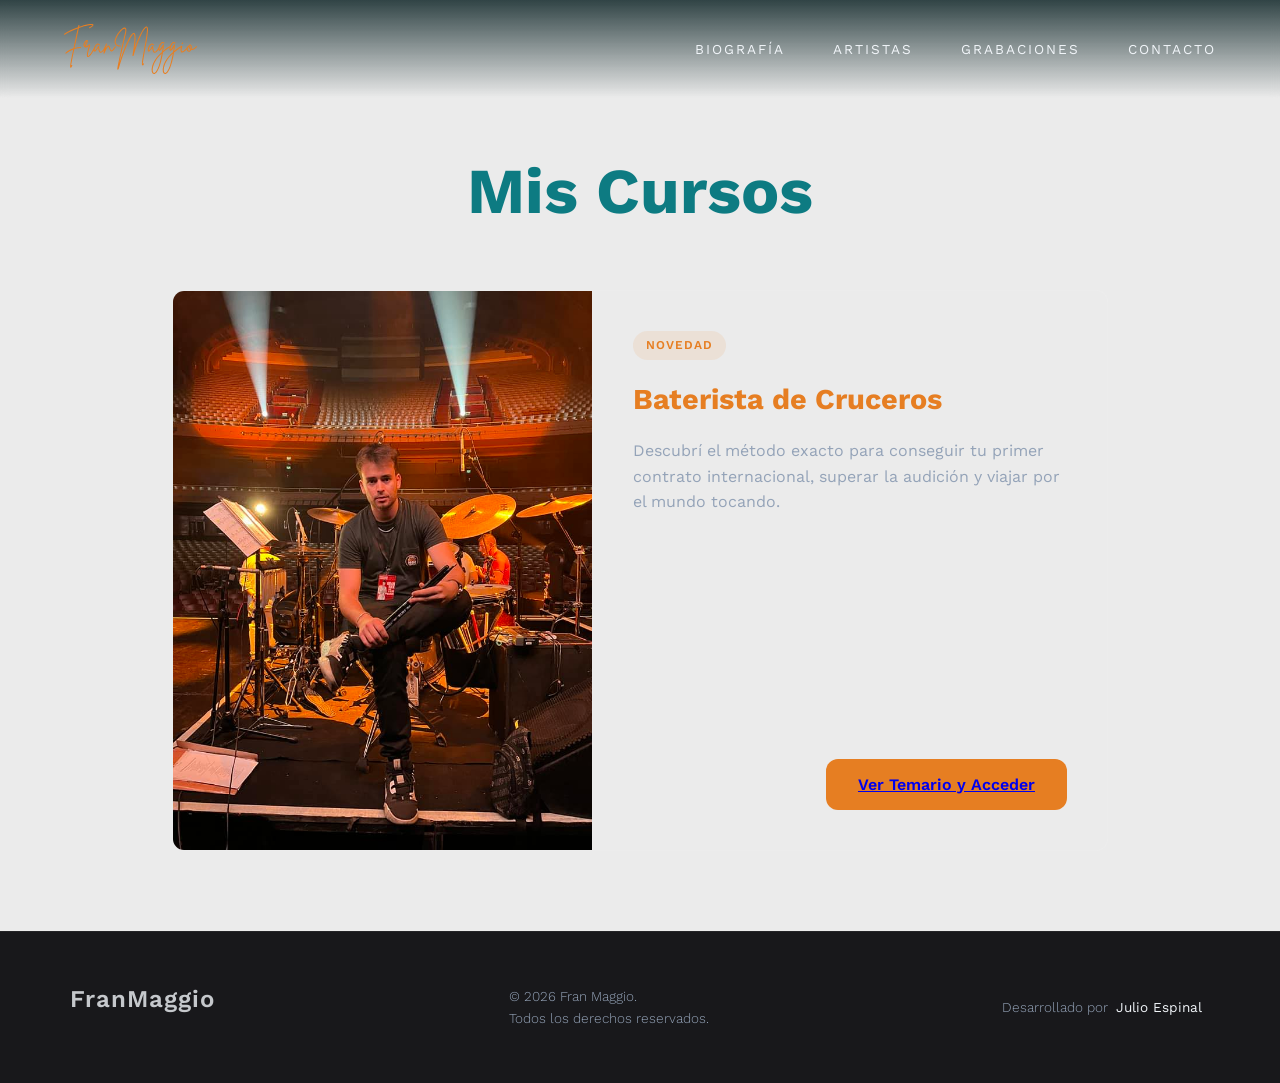
<file: cursos.html>
<!DOCTYPE html>
<html lang="es">

<head>
    <meta charset="UTF-8">
    <meta name="viewport" content="width=device-width, initial-scale=1.0">
    <title>Cursos - Fran Maggio | Drummer</title>
    <link rel="preconnect" href="https://fonts.googleapis.com">
    <link href="https://fonts.googleapis.com/css2?family=Work+Sans:wght@300;400;600;900&display=swap" rel="stylesheet">
    <link rel="stylesheet" href="css/variables.css">
    <link rel="stylesheet" href="css/style.css">
    <link rel="stylesheet" href="css/components.css">
</head>

<body class="bg-dark text-light">

    <nav class="nav-main">
        <div class="logo">
            <img src="/assets/img/fran_logo.svg" alt="Logo">
        </div>
        <button id="hamburger-btn" class="hamburger-btn">
            <span></span>
            <span></span>
            <span></span>
        </button>

        <ul id="nav-links">
            <li><a href="/index.html#bio" style="font-weight: 400;">Biografía</a></li>
            <li><a href="/index.html#artistas" style="font-weight: 400;">Artistas</a></li>
            <li><a href="/index.html#grabaciones" style="font-weight: 400;">Grabaciones</a></li>
            <li><a href="/index.html#contacto" style="font-weight: 400;">Contacto</a></li>
        </ul>
    </nav>

    <main>
        <section class="page-section">
            <div class="container-center">
                <h1 class="font-work"
                    style="text-align: center; margin-top: 2rem; margin-bottom: 3rem; font-size: clamp(2.5rem, 6vw, 4rem); color:var(--primary-light)">Mis Cursos
                </h1>

                <div class="courses-grid">

                    <div class="course-card">
                        <img src="assets/img/fran-6.jpg" alt="Curso de Baterista en Cruceros"
                            class="course-img">
                        <div class="course-info">
                            <span class="course-badge">Novedad</span>
                            <h3 style="color: var(--accent)">Baterista de Cruceros</h3>
                            <p>Descubrí el método exacto para conseguir tu primer contrato internacional, superar la
                                audición y viajar por el mundo tocando.</p>
                            <a href="/cursos/baterista-cruceros-internacional.html" class="btn-accent" target="_blank"
                                style="text-align: center; margin-top: auto;">Ver Temario y Acceder</a>
                        </div>
                    </div>

                </div>
            </div>
        </section>
    </main>
        <footer class="site-footer">
        <div class="footer-content">
            <div class="footer-brand">
                <div class="footer-logo font-work">FranMaggio</div>
                <div class="footer-socials">
                    <a href="https://www.facebook.com/francisco.maggio.1998" target="_blank" aria-label="Facebook"><i
                            class='bx bxl-facebook-circle'></i></a>
                    <a href="https://www.instagram.com/fmadrum/" target="_blank" aria-label="Instagram"><i
                            class='bx bxl-instagram'></i></a>
                    <a href="https://www.youtube.com/@franciscomaggio6990" target="_blank" aria-label="Youtube"><i class='bx bxl-youtube'></i></a>
                </div>
            </div>

            <div class="footer-copy">
                &copy; <span id="current-year"></span> Fran Maggio.<br>Todos los derechos reservados.
            </div>

            <div class="footer-credits">
                Desarrollado por
                <a href="https://api.whatsapp.com/send?phone=542234257146&text=%C2%A1Hola%2C%20Juli!%20Tengo%20inter%C3%A9s%20en%20tus%20servicios%20de%20desarrollador.%20%C2%BFPodr%C3%A9%20comentarte%20mi%20proyecto%3F"
                    target="_blank" class="dev-link">Julio Espinal</a>
                <a href="https://github.com/juliespinal" target="_blank" aria-label="GitHub de Julio Espinal" class="dev-github">
                    <i class='bx bxl-github'></i>
                </a>
            </div>
        </div>
    </footer>

    <script src="js/main.js"></script>
</file>
<file: css/variables.css>
:root {
    /* Paleta Principal */
    --primary: #085358;
    --primary-dark: #042C2F;
    /*--primary-dark: #ececec;*/
    --primary-light: #0d7b82;
    /* Variante sugerida */
    --accent: #E67E22;
    /* Naranja Cobrizo */
    --accent-glow: rgba(230, 126, 34, 0.3);

    /* Neutros */
    /*--bg-dark: #021a1c;*/
    --bg-dark: #ebebeb;
    --text-light: #F1F5F9;
    --text-muted: #94a3b8;

    /* Containers (Tus medidas) */
    --container-md: 720px;
    --container-lg: 960px;
    --container-xl: 1140px;
    --container-xxl: 1320px;
    --container-xxxl: 1520px;

    /* Tipografía */
    --font-main: 'Work Sans', sans-serif;
    --font-weight-bold: 600;
}

/* Reset básico */
* {
    margin: 0;
    padding: 0;
    box-sizing: border-box;
}

body {
    background-color: var(--bg-dark);
    color: var(--text-light);
    font-family: var(--font-main);
    line-height: 1.6;
    overflow-x: hidden;
    -webkit-font-smoothing: antialiased;
}

strong {
  font-weight: var(--font-weight-bold);
}

/* Lógica de Contenedores Asimétricos */
.container-left, .container-right {
    width: 100%;
    /* clamp(mínimo, ideal fluido, máximo) */
    padding-left: clamp(1rem, 5vw, 2rem);
    padding-right: clamp(1rem, 5vw, 2rem);
}

/* 2. Regla de "Empuje" desde el centro (A partir de Tablet) */
@media (min-width: 768px) {
    .container-left {
        /* Empuja el límite derecho hasta el centro de la pantalla (+ un margen de aire) */
        padding-right: calc(50% + 3rem); 
    }
    
    .container-right {
        /* Empuja el límite izquierdo desde el centro de la pantalla (+ un margen de aire) */
        padding-left: calc(50% + 3rem); 
    }
}

/* 3. Ajuste del borde exterior con la grilla (Alineación con el Logo) */
@media (min-width: 768px) {
    .container-left { padding-left: calc(50% - (var(--container-md) / 2)); }
    .container-right { padding-right: calc(50% - (var(--container-md) / 2)); }
}

@media (min-width: 992px) {
    .container-left { padding-left: calc(50% - (var(--container-lg) / 2)); }
    .container-right { padding-right: calc(50% - (var(--container-lg) / 2)); }
}

@media (min-width: 1200px) {
    .container-left { padding-left: calc(50% - (var(--container-xl) / 2)); }
    .container-right { padding-right: calc(50% - (var(--container-xl) / 2)); }
}

@media (min-width: 1400px) {
    .container-left { padding-left: calc(50% - (var(--container-xxl) / 2)); }
    .container-right { padding-right: calc(50% - (var(--container-xxl) / 2)); }
}

@media (min-width: 1600px) {
    .container-left { padding-left: calc(50% - (var(--container-xxxl) / 2)); }
    .container-right { padding-right: calc(50% - (var(--container-xxxl) / 2)); }
}
</file>
<file: css/style.css>
body {
    background-color: var(--bg-dark);
    color: var(--text-light);
    font-family: var(--font-main);
    line-height: 1.6;
    /*overflow: hidden;*/
    /* AGREGÁ ESTO: Se activará por JS en splash.js */
    -webkit-font-smoothing: antialiased;
}

.logo img {
    height: 50px;
    width: auto;
    display: block;
    margin: 0 auto;
}

/* --- NAVEGACIÓN PRINCIPAL --- */
.nav-main {
    position: fixed;
    top: 0;
    width: 100%;
    padding: 1.5rem 4rem;
    display: flex;
    justify-content: space-between;
    align-items: center;
    z-index: 100;
    background: linear-gradient(to bottom, rgba(2, 26, 28, 0.8), transparent);
    backdrop-filter: blur(5px);
}

.nav-main ul {
    display: flex;
    list-style: none;
    gap: 3rem;
}

.nav-main a {
    color: var(--text-light);
    text-decoration: none;
    font-weight: 300;
    text-transform: uppercase;
    letter-spacing: 2px;
    font-size: 0.85rem;
    transition: color 0.3s;
}

.nav-main a:hover {
    color: var(--accent);
}

/* --- SIDE DOT NAVIGATION --- */
.side-dots {
    position: fixed;
    right: 40px;
    bottom: 40px;
    /* Cambiamos top:50% por bottom */
    display: flex;
    flex-direction: column;
    gap: 15px;
    /* Un poco más apretado */
    z-index: 200;
}

.dot {
    width: 8px;
    /* Más chiquito como pediste */
    height: 8px;
    border: 1px solid var(--accent);
    border-radius: 50%;
    position: relative;
    transition: all 0.3s ease;
    background: transparent;
}

.dot.active {
    background-color: var(--accent);
    transform: scale(1.3);
    /* Un pequeño bump para el activo */
}

.dot {
    width: 12px;
    height: 12px;
    border: 1px solid var(--accent);
    border-radius: 50%;
    position: relative;
    transition: all 0.3s ease;
}

.dot.active {
    background-color: var(--accent);
    box-shadow: 0 0 10px var(--accent-glow);
}

.dot::after {
    content: attr(data-label);
    position: absolute;
    right: 25px;
    top: 50%;
    transform: translateY(-50%);
    color: var(--accent);
    font-size: 0.7rem;
    font-weight: 600;
    text-transform: uppercase;
    opacity: 0;
    pointer-events: none;
    transition: opacity 0.3s;
}

.dot:hover::after {
    opacity: 1;
}

/* --- HERO SECTION --- */
#hero {
    height: 100vh;
    display: flex;
    align-items: center;
    position: relative;
    overflow: hidden;
}

.hero-video {
    position: absolute;
    top: 0;
    left: 0;
    width: 100%;
    height: 100%;
    object-fit: cover;
    z-index: -1;
    filter: brightness(0.4) saturate(0.8);
}

#hero h1 {
    /* Ajustamos de 12vw a 8vw y el máximo a 7rem */
    font-size: clamp(3rem, 8vw, 7rem);
    font-weight: 900;
    line-height: 0.9;
    color: var(--text-light);
    margin-bottom: 1rem;
    white-space: nowrap;
    /* ESTA ES LA MAGIA: Prohíbe que la palabra se rompa en dos renglones */
}

#hero p {
    font-size: 1.2rem;
    text-transform: uppercase;
    letter-spacing: 5px;
    color: var(--accent);
    font-weight: 400;
}

#hero::before {
    content: '';
    position: absolute;
    top: 0;
    left: 0;
    width: 100%;
    height: 100%;
    /*background: linear-gradient(75deg, var(--bg-dark) 0%, transparent 60%);*/
    background: linear-gradient(75deg, var(--primary-dark) 0%, transparent 60%);
    z-index: 0;
    /* Por encima del video, debajo del h1 */
}

.hero-content {
    position: relative;
    z-index: 1;
    /* Aseguramos que el texto esté arriba de la sombra */
}

/* --- SECCIONES GENÉRICAS --- */
.section {
    /* El espacio vertical también debe ser fluido */
    padding-top: clamp(6rem, 15vh, 12rem);
    padding-bottom: clamp(6rem, 15vh, 12rem);
    min-height: 100vh;
    display: flex;
    flex-direction: column;
    justify-content: center;
    position: relative;
}

.side-image {
    position: absolute;
    top: 40%;
    transform: translateY(-50%);
    /* Centra la foto verticalmente perfecta */
    width: 38vw;
    /* Ocupa un poco menos de la mitad de la pantalla */
    height: 65vh;
    /* Altura estética para que no toque los bordes arriba/abajo */
    object-fit: cover;
    /* Para que la foto no se deforme */
    border-radius: 4px;
    /* Un borde sutil para que no sea tan rústico */
    box-shadow: 0 20px 40px rgba(0, 0, 0, 0.4);
    /* Sombra para despegarla del fondo */
    z-index: -1;
    /* Queda detrás del texto por las dudas */
    filter: grayscale(30%) contrast(1.1);
    /* Opcional: un toque estético para que no sea tan brillante */
    transition: filter 0.5s ease;
}

.side-image:hover {
    filter: grayscale(0%) contrast(1);
}

.container-right .side-image {
    left: 5%;
    /* Margen izquierdo de seguridad */
}

.container-left .side-image {
    right: 5%;
    /* Margen derecho de seguridad */
}

.hamburger-btn {
    display: none;
    /* Oculto en PC */
    background: none;
    border: none;
    cursor: pointer;
    z-index: 1000;
    /* Para que quede por encima del menú desplegable */
}

/* Las 3 rayitas */
.hamburger-btn span {
    display: block;
    width: 28px;
    height: 3px;
    background-color: var(--text-light);
    margin: 5px 0;
    transition: all 0.3s ease;
    border-radius: 3px;
}

@media (max-width: 991px) {
    .side-image {
        position: relative;
        /* Deja de estar flotando */
        top: 0;
        transform: none;
        width: 100%;
        /* Ocupa todo el ancho disponible */
        height: 300px;
        left: 0 !important;
        right: 0 !important;
        margin-bottom: 3rem;
        /* Espacio antes del título */
        z-index: 1;
    }
}

.carousel-container {
    overflow: hidden;
    background-color: var(--primary-dark);
    /* Color de fondo por si tarda en cargar la foto */
}

.carousel-slide {
    position: absolute;
    top: 0;
    left: 0;
    width: 100%;
    height: 100%;
    object-fit: cover;
    opacity: 0;
    /* Por defecto son invisibles */
    transition: opacity 1.5s ease-in-out, transform 5s ease-out;
    /* Transición súper suave y lento zoom */
    transform: scale(1.05);
    /* Empieza un poquito más grande */
    z-index: 0;
}

.carousel-slide.active {
    opacity: 1;
    transform: scale(1);
    z-index: 1;
}

h2 {
    /* Mínimo 1.8rem (para 276px), ideal 8vw, máximo 3.5rem */
    font-size: clamp(1.8rem, 8vw, 3.5rem);
    font-weight: 900;
    color: var(--primary);
    margin-bottom: clamp(1.5rem, 5vw, 3rem);
    text-transform: uppercase;
    position: relative;
    word-wrap: break-word;
    /* Salva palabras largas como "Profesional" */
    hyphens: auto;
    /* Permite separar con guiones si la pantalla es enana */
}

h2::after {
    content: '';
    position: absolute;
    left: 0;
    bottom: -10px;
    width: 60px;
    height: 4px;
    background-color: var(--accent);
}

.content-text p {
    font-size: 1.1rem;
    color: var(--text-muted);
    max-width: 700px;
    margin-bottom: 2rem;
}

/* Botón Acento */
.btn-accent {
    background-color: var(--accent);
    padding: 0.8rem 2rem !important;
    border-radius: 12px;
    font-weight: 600 !important;
    transition: transform 0.3s, box-shadow 0.3s !important;
}

.btn-accent:hover {
    transform: translateY(-3px);
    box-shadow: 0 10px 20px rgba(0, 0, 0, 0.3);
    color: white !important;
}

.btn-accent2 {
    background-color: var(--accent);
    padding: 0.8rem 2rem !important;
    border-radius: 12px;
    font-weight: 600 !important;
    transition: transform 0.3s, box-shadow 0.3s !important;
}

.btn-accent2:hover {
    transform: translateY(-3px);
    box-shadow: 0 10px 20px rgba(0, 0, 0, 0.3);
    background-color: white !important;
    color: var(--accent) !important;
}

/* --- MOBILE ADJUSTMENTS --- */
@media (max-width: 768px) {
    .nav-main {
        padding: 1.5rem 2rem;
    }

    .hamburger-btn {
        display: block;
        /* Mostramos la hamburguesa */
    }

    /* Transformamos la lista en un panel lateral oculto a la derecha */
    #nav-links {
        position: fixed;
        top: 0;
        right: -100%;
        /* Arranca fuera de la pantalla */
        width: 75%;
        /* No ocupa todo el ancho, deja ver un poco el fondo */
        height: 100vh;
        background-color: rgba(4, 44, 47, 0.95);
        /* Color oscuro semi-transparente */
        backdrop-filter: blur(10px);
        /* Desenfoque fino */
        flex-direction: column;
        justify-content: center;
        align-items: center;
        gap: 3rem;
        transition: right 0.4s cubic-bezier(0.5, 0, 0, 1);
        box-shadow: -10px 0 30px rgba(0, 0, 0, 0.5);
    }

    /* Clase que agregaremos con JS para que el menú entre */
    #nav-links.nav-active {
        right: 0;
    }

    /* Animación: La hamburguesa se transforma en una "X" */
    .hamburger-btn.toggle span:nth-child(1) {
        transform: rotate(-45deg) translate(-5px, 6px);
        background-color: var(--accent);
        /* Se pinta de naranja */
    }

    .hamburger-btn.toggle span:nth-child(2) {
        opacity: 0;
    }

    .hamburger-btn.toggle span:nth-child(3) {
        transform: rotate(45deg) translate(-5px, -6px);
        background-color: var(--accent);
    }

    /* Ajustes extra para mobile que ya tenías */
    .side-dots {
        display: flex;
        right: 10px;
        bottom: 15px;
        gap: 10px;
        transform: scale(0.8);
        z-index: 99;
    }

    .dot::after {
        display: none;
    }
}

/* --- ANIMACIONES DE REVEAL --- */

/* El elemento empieza invisible y un poco más abajo */
.reveal {
    opacity: 0;
    transform: translateY(30px);
    transition: all 0.8s cubic-bezier(0.5, 0, 0, 1);
}

/* Clase que aplicaremos por JS cuando el elemento entre en pantalla */
.reveal.active {
    opacity: 1;
    transform: translateY(0);
}

/* Delay para que el párrafo aparezca un poquito después que el título */
.reveal-delay {
    transition-delay: 0.2s;
}

#artistas::before {
    content: '';
    position: absolute;
    top: 0;
    left: 0;
    width: 100%;
    height: 100%;
    /*background: linear-gradient(75deg, var(--bg-dark) 0%, transparent 60%);*/
    background: linear-gradient(-75deg, var(--primary-dark) 0%, transparent 90%);
    z-index: 0;
    /* Por encima del video, debajo del h1 */
}

.artists-grid {
    display: grid;
    /* Agrandamos un poco el mínimo para que el texto entre bien al abrirse */
    grid-template-columns: repeat(auto-fit, minmax(300px, 1fr));
    gap: 1.5rem 3rem;
    margin-top: 2rem;
    max-width: 900px;
}

.artist-item.accordion {
    border-bottom: 1px solid rgba(255, 255, 255, 0.1);
    padding-bottom: 1rem;
    cursor: pointer;
    /* Manito para indicar que es clickeable */
    transition: border-color 0.3s;
}

.artist-header {
    display: flex;
    justify-content: space-between;
    align-items: center;
    font-size: clamp(1rem, 4vw, 1.2rem);
    /* Nombre del artista fluido */
    font-weight: 300;
    color: var(--text-light);
    transition: color 0.3s, transform 0.3s;
}

.artist-header h3 {
    font-size: inherit;
    font-weight: inherit;
    margin: 0;
}

.icon {
    font-size: 1.5rem;
    font-weight: 300;
    transition: transform 0.4s cubic-bezier(0.5, 0, 0, 1);
    color: var(--accent);
}

/* Efecto hover sobre todo el bloque */
.artist-item.accordion:hover .artist-header {
    color: var(--accent);
    transform: translateX(10px);
}

/* --- EL CONTENIDO OCULTO --- */
.artist-content {
    max-height: 0;
    /* Lo escondemos aplastándolo */
    overflow: hidden;
    opacity: 0;
    transition: max-height 0.4s ease-out, opacity 0.4s ease-out, margin-top 0.4s ease-out;
    color: var(--text-muted);
    font-size: 0.95rem;
    line-height: 1.6;
}

.artist-content p {
    word-wrap: break-word;
    font-size: clamp(0.85rem, 3vw, 0.95rem);
}

/* --- ESTADO ACTIVO (CUANDO SE HACE CLIC) --- */
.artist-item.accordion.active {
    border-bottom-color: var(--accent);
}

.artist-item.accordion.active .artist-header {
    color: var(--accent);
    transform: translateX(10px);
}

.artist-item.accordion.active .icon {
    transform: rotate(45deg);
    /* El + se convierte en una X */
}

.artist-item.accordion.active .artist-content {
    max-height: 200px;
    /* Un valor alto para que el texto entre sin cortarse */
    opacity: 1;
    margin-top: 1rem;
}

/* --- SECCIÓN GRABACIONES (ESTILO SPOTIFY) --- */
.recordings-grid {
    display: grid;
    /* Tarjetas de 180px mínimo, se adaptan solas */
    grid-template-columns: repeat(auto-fill, minmax(180px, 1fr));
    gap: 2rem;
    margin-top: 2rem;
    max-width: 800px;
    /* Para que no se estiren infinitamente en monitores gigantes */
}

/* Quitamos el estilo por defecto de los links */
.record-card {
    text-decoration: none;
    display: flex;
    flex-direction: column;
    gap: 1rem;
    cursor: pointer;
    transition: transform 0.3s ease;
}

.record-card:hover {
    transform: translateY(-5px);
    /* Se levanta un poquito al pasar el mouse */
}

/* --- LA PORTADA DEL DISCO --- */
.record-cover {
    position: relative;
    width: 100%;
    aspect-ratio: 1 / 1;
    /* Obliga a que sea un cuadrado perfecto siempre */
    border-radius: 8px;
    /* Bordes apenitas redondeados */
    overflow: hidden;
    box-shadow: 0 10px 20px rgba(0, 0, 0, 0.3);
}

.record-cover img {
    width: 100%;
    height: 100%;
    object-fit: cover;
    transition: transform 0.5s ease;
}

/* --- EL EFECTO DE PLAY AL HACER HOVER --- */
.record-overlay {
    position: absolute;
    top: 0;
    left: 0;
    width: 100%;
    height: 100%;
    background-color: rgba(8, 83, 88, 0.7);
    /* Usamos tu color Teal semi-transparente */
    display: flex;
    justify-content: center;
    align-items: center;
    opacity: 0;
    transition: opacity 0.3s ease;
}

.play-icon {
    font-size: 3rem;
    color: var(--accent);
    /* Naranja cobrizo */
    transform: scale(0.5);
    transition: transform 0.3s cubic-bezier(0.5, 0, 0, 1);
}

/* Cuando paso el mouse por la tarjeta entera, animo la foto y el overlay */
.record-card:hover .record-overlay {
    opacity: 1;
}

.record-card:hover .record-cover img {
    transform: scale(1.1);
    /* Zoom in de la foto */
}

.record-card:hover .play-icon {
    transform: scale(1);
    /* El ícono de play salta hacia adelante */
}

/* --- LA INFO DEL DISCO --- */
.record-info h3 {
    font-size: 1.1rem;
    font-weight: 600;
    color: var(--primary-dark);
    margin-bottom: 0.2rem;
    transition: color 0.3s;
}

.record-info p {
    font-size: 0.85rem;
    color: var(--text-muted);
    font-weight: 300;
}

/* El título se pinta de naranja al hacer hover */
.record-card:hover .record-info h3 {
    color: var(--accent);
}

.modal-overlay {
    position: fixed;
    inset: 0;
    /* Ocupa toda la pantalla (top, right, bottom, left: 0) */
    background-color: rgba(2, 26, 28, 0.6);
    /* Fondo semi-transparente oscuro */
    backdrop-filter: blur(8px);
    /* ¡La magia del desenfoque! */
    display: flex;
    justify-content: center;
    align-items: center;
    z-index: 9000;
    /* Por encima de todo, pero debajo del splash (9999) */

    /* Empieza oculto */
    opacity: 0;
    visibility: hidden;
    transition: all 0.5s ease-in-out;
}

.modal-content {
    background-color: var(--primary-dark);
    border: 1px solid rgba(230, 126, 34, 0.2);
    /* Borde sutil naranja */
    border-radius: 18px;
    padding: clamp(1.5rem, 5vw, 3rem) clamp(1rem, 4vw, 2rem);
    max-width: 450px;
    width: 95%;
    text-align: center;
    position: relative;
    box-shadow: 0 25px 50px -12px rgba(0, 0, 0, 0.5);

    /* Empieza un poco más abajo para el efecto de entrada */
    transform: translateY(30px) scale(0.95);
    transition: all 0.5s cubic-bezier(0.5, 0, 0, 1);
}

#modal-cta {
    display: block;
    /* Ocupa todo el ancho disponible */
    width: 100%;
    box-sizing: border-box;
    font-size: clamp(0.85rem, 4vw, 1rem);
    /* Letra fluida */
    padding: 1rem 0.5rem !important;
    /* Menos padding lateral */
    white-space: normal;
    /* Permite que el texto se acomode si es necesario */
}

/* CLASE ACTIVA (Controlada por JS) */
.modal-overlay.active {
    opacity: 1;
    visibility: visible;
}

.modal-overlay.active .modal-content {
    transform: translateY(0) scale(1);
}

/* --- ELEMENTOS DEL MODAL --- */
.close-btn {
    position: absolute;
    top: 15px;
    right: 20px;
    background: none;
    border: none;
    color: var(--text-muted);
    font-size: 2rem;
    cursor: pointer;
    transition: color 0.3s;
}

.close-btn:hover {
    color: var(--accent);
}

.modal-badge {
    background-color: rgba(230, 126, 34, 0.1);
    color: var(--accent);
    padding: 0.3rem 0.8rem;
    border-radius: 20px;
    font-size: 0.75rem;
    text-transform: uppercase;
    letter-spacing: 2px;
    font-weight: 600;
    display: inline-block;
    margin-bottom: 1rem;
}

.modal-content h3 {
    color: var(--text-light);
    font-size: 1.8rem;
    margin-bottom: 1rem;
}

.modal-content p {
    color: var(--text-muted);
    font-size: 0.95rem;
    line-height: 1.6;
    margin-bottom: 2rem;
}

/* --- FOOTER --- */
.site-footer {
    background-color: #18181b;
    /* Un tono apenas diferente al bg-dark */
    border-top: 1px solid rgba(255, 255, 255, 0.05);
    /* Línea divisoria muy fina */
    padding: 3rem 2rem;
    z-index: 10;
    position: relative;
}

.footer-content {
    max-width: var(--container-xl);
    margin: 0 auto;
    display: flex;
    flex-direction: column;
    /* En mobile se apilan */
    align-items: center;
    gap: 1.5rem;
    text-align: center;
}

.footer-logo {
    font-size: 1.5rem;
    font-weight: 600;
    color: var(--text-light);
    letter-spacing: 1px;
    opacity: 0.8;
}

.footer-copy,
.footer-credits {
    font-size: 0.85rem;
    color: var(--text-muted);
    font-weight: 300;
}

/* --- ESTILOS PARA LOS ÍCONOS DE REDES --- */
.footer-socials a i {
    font-size: 1.8rem; /* Tamaño de los íconos de Fran */
    transition: all 0.3s ease;
}

.footer-credits {
    display: flex;
    align-items: center;
    justify-content: center;
    gap: 0.5rem; /* Separación entre "Julio Espinal" y el ícono de GitHub */
}

.dev-github {
    color: var(--text-muted);
    font-size: 1.5rem; /* Ícono de GitHub un poquito más sutil */
    display: flex;
    transition: all 0.3s ease;
}

.dev-github:hover, .footer-socials a:hover i {
    color: var(--accent); /* Se pintan de naranja al pasar el mouse */
    transform: translateY(-3px); /* Saltan un poquito */
}

/* Estilo para tu firma como desarrollador */
.dev-link {
    color: var(--text-light);
    text-decoration: none;
    font-weight: 400;
    transition: color 0.3s ease;
}

.dev-link:hover {
    color: var(--accent);
    /* Se pinta de naranja al pasar el mouse */
}

.footer-brand {
    display: flex;
    flex-direction: column;
    align-items: center;
    /* En mobile se centra */
    gap: 0.5rem;
}

.footer-socials {
    display: flex;
    gap: 1.5rem;
    margin-top: 0.5rem;
}

.footer-socials a {
    color: var(--text-light);
    font-size: 0.9rem;
    font-weight: 600;
    text-decoration: none;
    letter-spacing: 1px;
    opacity: 0.7;
    transition: all 0.3s ease;
}

/* Efecto hover premium (se pinta de naranja y sube apenitas) */
.footer-socials a:hover {
    color: var(--accent);
    opacity: 1;
    transform: translateY(-3px);
}

/* --- AJUSTE DESKTOP PARA LA COLUMNA --- */
@media (min-width: 768px) {
    .footer-brand {
        align-items: flex-start;
        /* En PC se alinea a la izquierda */
    }
}

/* --- DESKTOP: Alineación horizontal --- */
@media (min-width: 768px) {
    .footer-content {
        flex-direction: row;
        /* Se ponen uno al lado del otro */
        justify-content: space-between;
        /* Espacio igualitario entre los 3 */
        text-align: left;
    }
}

#contacto {
    align-items: center;
    /* Centramos todo el contenido */
    text-align: center;
}

.contact-container {
    width: 100%;
    max-width: 600px;
    margin: 0 auto;
    padding: 0 clamp(1rem, 5vw, 2rem);
}

.blue{
    background-color: var(--primary-dark);
}

.contact-form {
    display: flex;
    flex-direction: column;
    gap: 1.5rem;
    text-align: left;
    /* El texto adentro de los inputs va a la izquierda */
}

.form-group input,
.form-group textarea {
    width: 100%;
    background-color: rgba(255, 255, 255, 0.1);
    /* Un gris hiper oscuro/transparente */
    border: 1px solid rgba(255, 255, 255, 0.1);
    border-radius: 8px;
    padding: 1rem 1.5rem;
    color: var(--text-light);
    font-family: var(--font-main);
    font-size: 1rem;
    transition: all 0.3s ease;
    box-sizing: border-box;
}

/* El efecto neón sutil cuando hacés clic para escribir */
.form-group input:focus,
.form-group textarea:focus {
    outline: none;
    border-color: var(--accent);
    background-color: rgba(255, 255, 255, 0.06);
    box-shadow: 0 0 10px var(--accent-glow);
}

.form-group textarea {
    resize: vertical;
    /* Solo deja que lo estiren para abajo, no para los costados */
}

input::-webkit-input-placeholder,
textarea::-webkit-input-placeholder {
    color: var(--bg-dark);
}

/* --- ÍCONOS DE LOS MODALES DE CONTACTO --- */
.modal-icon {
    font-size: 3rem;
    margin-bottom: 1rem;
    display: inline-block;
    border-radius: 50%;
    width: 80px;
    height: 80px;
    line-height: 80px;
    text-align: center;
}

.success-icon {
    background-color: rgba(46, 204, 113, 0.1);
    color: #2ecc71;
    /* Verde éxito */
    border: 2px solid #2ecc71;
}

.error-icon {
    background-color: rgba(231, 76, 60, 0.1);
    color: #e74c3c;
    /* Rojo error */
    border: 2px solid #e74c3c;
}

/* --- PÁGINA DE CURSOS --- */

.page-section {
    padding-top: 12vh; /* Espacio fijo y seguro para desktop */
    padding-bottom: 5rem;
    display: block; 
    min-height: 100vh;
}

/* Ajuste específico para celulares */
@media (max-width: 850px) {
    .page-section {
        padding-top: 14vh; /* Asegura que el título baje lo suficiente en mobile */
    }
}

.container-center {
    width: 100%;
    max-width: 1000px; /* Hacemos el contenedor un poco más angosto para que la tarjeta no quede eterna */
    margin: 0 auto;
    padding: 0 clamp(1rem, 5vw, 2rem);
}

.courses-grid {
    display: flex;
    flex-direction: column; /* Si agregás más cursos, se apilan uno abajo del otro */
    gap: 3rem;
    align-items: center;
    width: 100%;
}

.course-card {
    display: flex;
    flex-direction: row; /* Desktop: Imagen a la izquierda, texto a la derecha */
    background-color: rgba(255, 255, 255, 0.03); 
    border: 1px solid rgba(255, 255, 255, 0.05); 
    border-radius: 12px;
    overflow: hidden;
    width: 100%;
    transition: transform 0.3s ease, border-color 0.3s ease, box-shadow 0.3s ease;
}

.course-card:hover {
    transform: translateY(-5px); 
    border-color: rgba(230, 126, 34, 0.3); 
    box-shadow: 0 15px 30px rgba(0, 0, 0, 0.4);
}

.course-img {
    width: 45%; /* La foto ocupa casi la mitad de la tarjeta */
    min-height: 320px; /* Garantiza una buena altura para la foto */
    object-fit: cover;
    border-right: 1px solid rgba(255, 255, 255, 0.05); /* Línea divisoria sutil */
}

.course-info {
    width: 55%; /* El texto ocupa el resto */
    padding: 2.5rem;
    display: flex;
    flex-direction: column;
    align-items: flex-start;
}

.course-badge {
    background-color: rgba(230, 126, 34, 0.1);
    color: var(--accent);
    padding: 0.3rem 0.8rem;
    border-radius: 20px;
    font-size: 0.75rem;
    text-transform: uppercase;
    letter-spacing: 1px;
    font-weight: 600;
    margin-bottom: 1rem;
}

.course-info h3 {
    font-size: 1.8rem;
    color: var(--text-light);
    margin: 0 0 1rem 0;
}

.course-info p {
    color: var(--text-muted);
    font-size: 1rem;
    line-height: 1.6;
    margin-bottom: 2rem; /* Da aire para que el texto no se pegue al botón */
}

/* El botón clavado en la esquina inferior derecha */
.course-info .btn-accent {
    margin-top: auto; /* Magia Flexbox: Empuja el botón hasta el fondo disponible */
    align-self: flex-end; /* Magia Flexbox: Lo tira hacia la derecha */
}

/* --- MOBILE RESPONSIVE (CELULARES Y TABLETS) --- */
@media (max-width: 850px) {
    .course-card {
        flex-direction: column; /* Apila todo: Imagen arriba, texto abajo */
    }

    .course-img {
        width: 100%; /* La foto ahora ocupa todo el ancho */
        height: 250px; /* Altura fija para que no sea inmensa */
        min-height: auto;
        border-right: none;
        border-bottom: 1px solid rgba(255, 255, 255, 0.05);
    }

    .course-info {
        width: 100%; /* El texto ocupa todo el ancho */
        padding: 1.8rem;
    }

    .course-info h3 {
        font-size: 1.5rem;
    }

    /* En celulares, el botón a la derecha es difícil de tocar, lo hacemos ancho completo */
    .course-info .btn-accent {
        width: 100%;
        text-align: center;
        align-self: center;
    }
}

/* --- MODAL DE PAGOS --- */
.payment-options {
    display: flex;
    flex-direction: column;
    align-items: center;
    width: 100%;
}

/* Botón Transferencia */
.btn-transfer {
    position: relative;
    width: 100%;
    background-color: rgba(255, 255, 255, 0.05);
    border: 1px solid rgba(255, 255, 255, 0.1);
    border-radius: 8px;
    padding: 1.2rem;
    color: var(--text-light);
    text-decoration: none;
    display: flex;
    flex-direction: column;
    align-items: center;
    transition: all 0.3s ease;
    box-sizing: border-box;
}

.btn-transfer:hover {
    background-color: rgba(255, 255, 255, 0.08);
    border-color: var(--accent);
    transform: translateY(-3px);
}

.btn-transfer strong {
    font-size: 1.1rem;
    margin-bottom: 0.2rem;
}

.btn-transfer small {
    color: var(--text-muted);
    font-size: 0.85rem;
}

/* Etiqueta 10% OFF */
.discount-tag {
    position: absolute;
    top: -12px;
    right: -10px;
    background-color: #2ecc71; /* Verde éxito/dinero */
    color: #000;
    font-size: 0.75rem;
    font-weight: 900;
    padding: 0.3rem 0.6rem;
    border-radius: 20px;
    box-shadow: 0 4px 10px rgba(46, 204, 113, 0.4);
}

/* Botón Mercado Pago (Colores Oficiales) */
.btn-mercadopago {
    width: 100%;
    background-color: #009EE3; /* Azul oficial MP */
    border: none;
    border-radius: 8px;
    
    /* Padding ajustado para centrar solo la imagen */
    padding: 1.2rem;
    
    /* Mantenemos Flexbox para centrar la imagen perfectamente */
    display: flex;
    align-items: center;
    justify-content: center;
    
    text-decoration: none;
    transition: background-color 0.3s ease, transform 0.3s ease;
    box-sizing: border-box;
}

.btn-mercadopago:hover {
    background-color: #0088c4;
    transform: translateY(-3px);
}

.mp-logo-only {
    /* Agrandamos la imagen para que sea legible */
    height: 32px; 
    width: auto; /* Mantenemos proporción */
    object-fit: contain; /* Evita deformaciones */
}

/* --- EFECTO SCROLLSPY (CAMBIO DE COLOR EN EL NAVBAR) --- */

/* Nos aseguramos de que cualquier cambio en los links o el SVG sea suave */
.nav-main a, 
.nav-main svg,
.nav-main svg path {
    transition: color 0.4s ease-in-out, fill 0.4s ease-in-out !important;
}

/* La clase que le vamos a inyectar con JavaScript cuando pise las secciones */
.nav-main.nav-inverted a {
    color: var(--primary-dark) !important;
    font-weight: 400;
}

/* El SVG pasa a blanco (atacamos tanto el fill como el color por las dudas) */
.nav-main.nav-inverted svg,
.nav-main.nav-inverted svg path {
    fill: #ffffff !important;
    color: #ffffff !important;
}

/* Mantenemos el hover naranja para que no se pierda la interactividad */
.nav-main.nav-inverted a:hover {
    color: var(--bg-dark) !important; 
}
</file>
<file: css/components.css>
#splash {
    position: fixed;
    top: 0;
    left: 0;
    width: 100%;
    height: 100vh;
    background-color: var(--primary-dark); /* El verde oscuro que definimos */
    display: flex;
    justify-content: center;
    align-items: center;
    z-index: 9999;
    transition: opacity 0.8s cubic-bezier(0.65, 0, 0.35, 1), 
                visibility 0.8s;
}

.splash-container {
    text-align: center;
    width: 300px;
}

.signature-svg {
    width: 100%;
    fill: none;
    stroke: var(--accent); /* El naranja cobrizo */
    stroke-width: 3;
    stroke-linecap: round;
    stroke-linejoin: round;
}

#signature-path {
    /* El valor 1000 es un estimado, luego se ajusta con JS para exactitud */
    stroke-dasharray: 1000;
    stroke-dashoffset: 1000;
    animation: write-sign 1.5s ease-in-out forwards;
}

.splash-text {
    color: var(--text-light);
    font-weight: 300;
    letter-spacing: 5px;
    text-transform: uppercase;
    font-size: 0.9rem;
    margin-top: 10px;
    opacity: 0;
    animation: fade-in-text 0.5s ease-out 1s forwards;
}

/* Animación de la escritura */
@keyframes write-sign {
    to {
        stroke-dashoffset: 0;
    }
}

/* Aparece el nombre abajo */
@keyframes fade-in-text {
    to {
        opacity: 0.6;
    }
}

/* Clase para el fade-out final */
.splash-hidden {
    opacity: 0;
    visibility: hidden;
    pointer-events: none;
}
</file>
